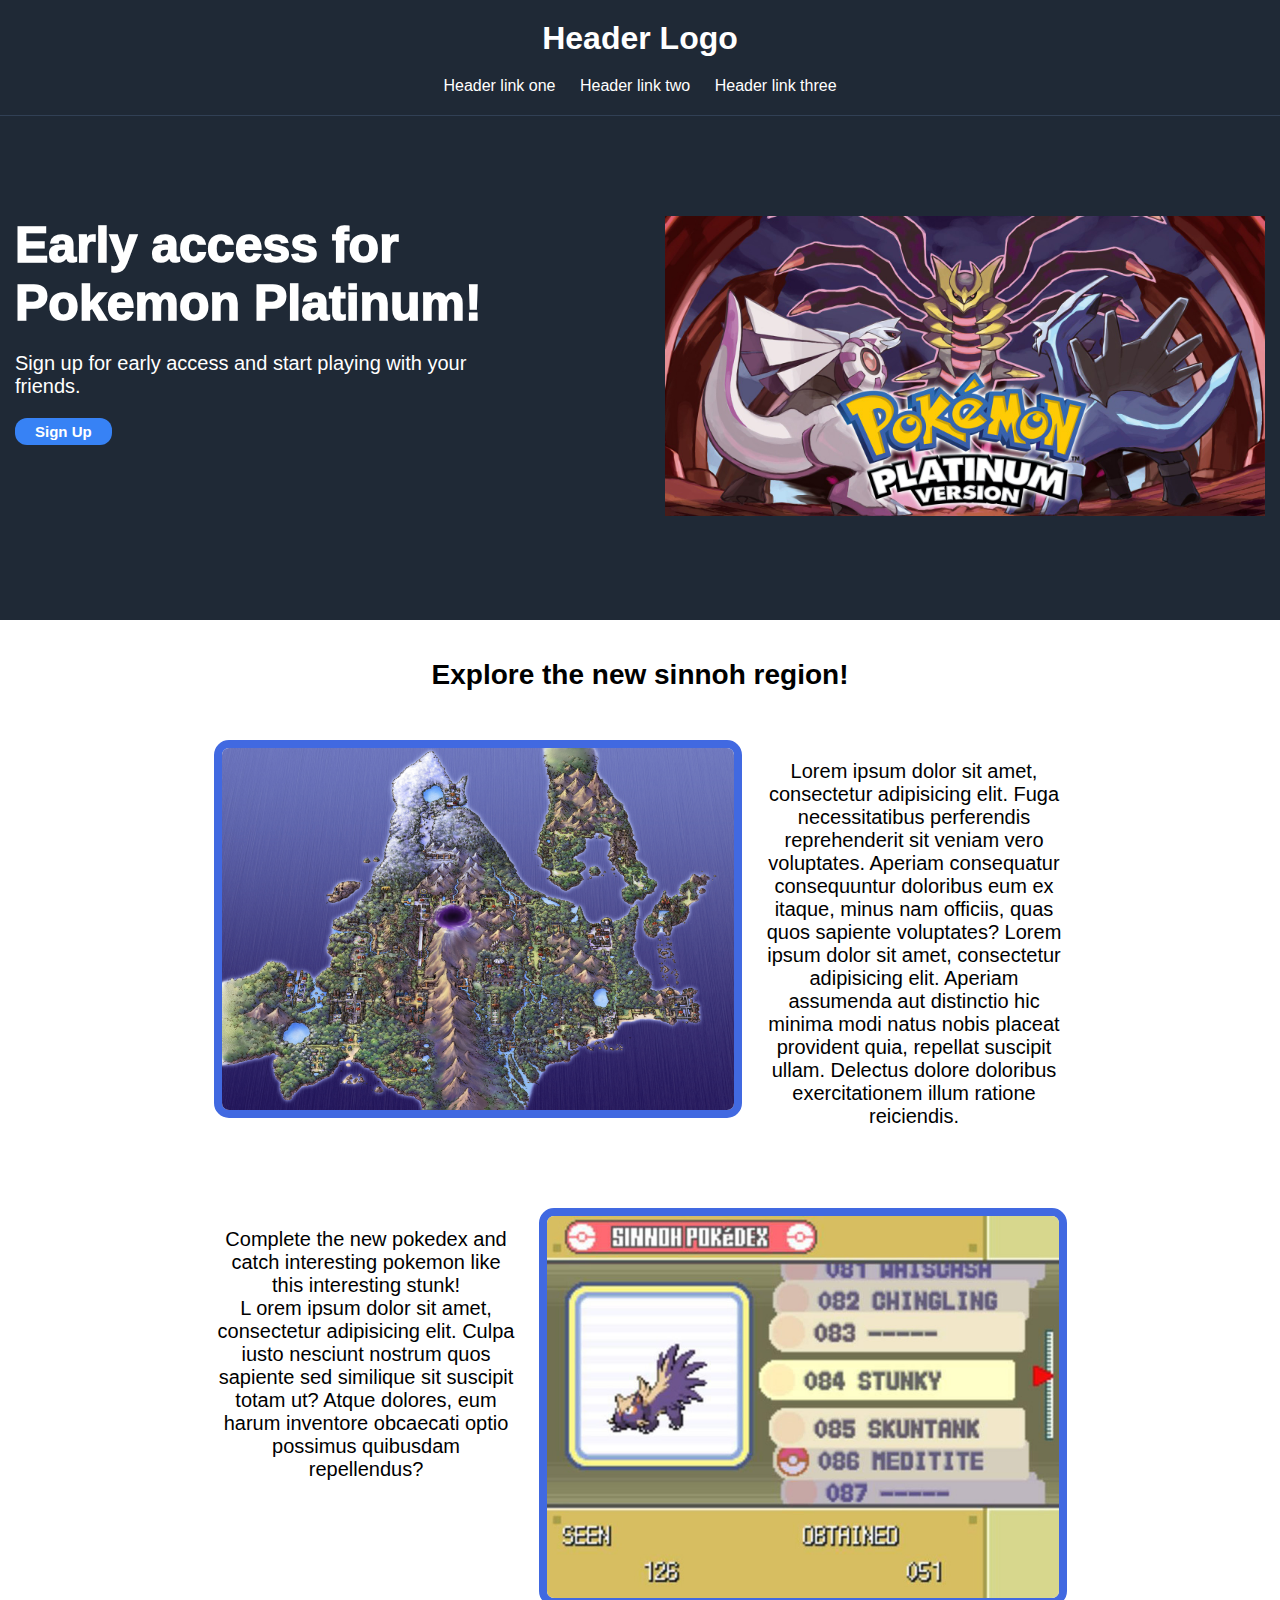
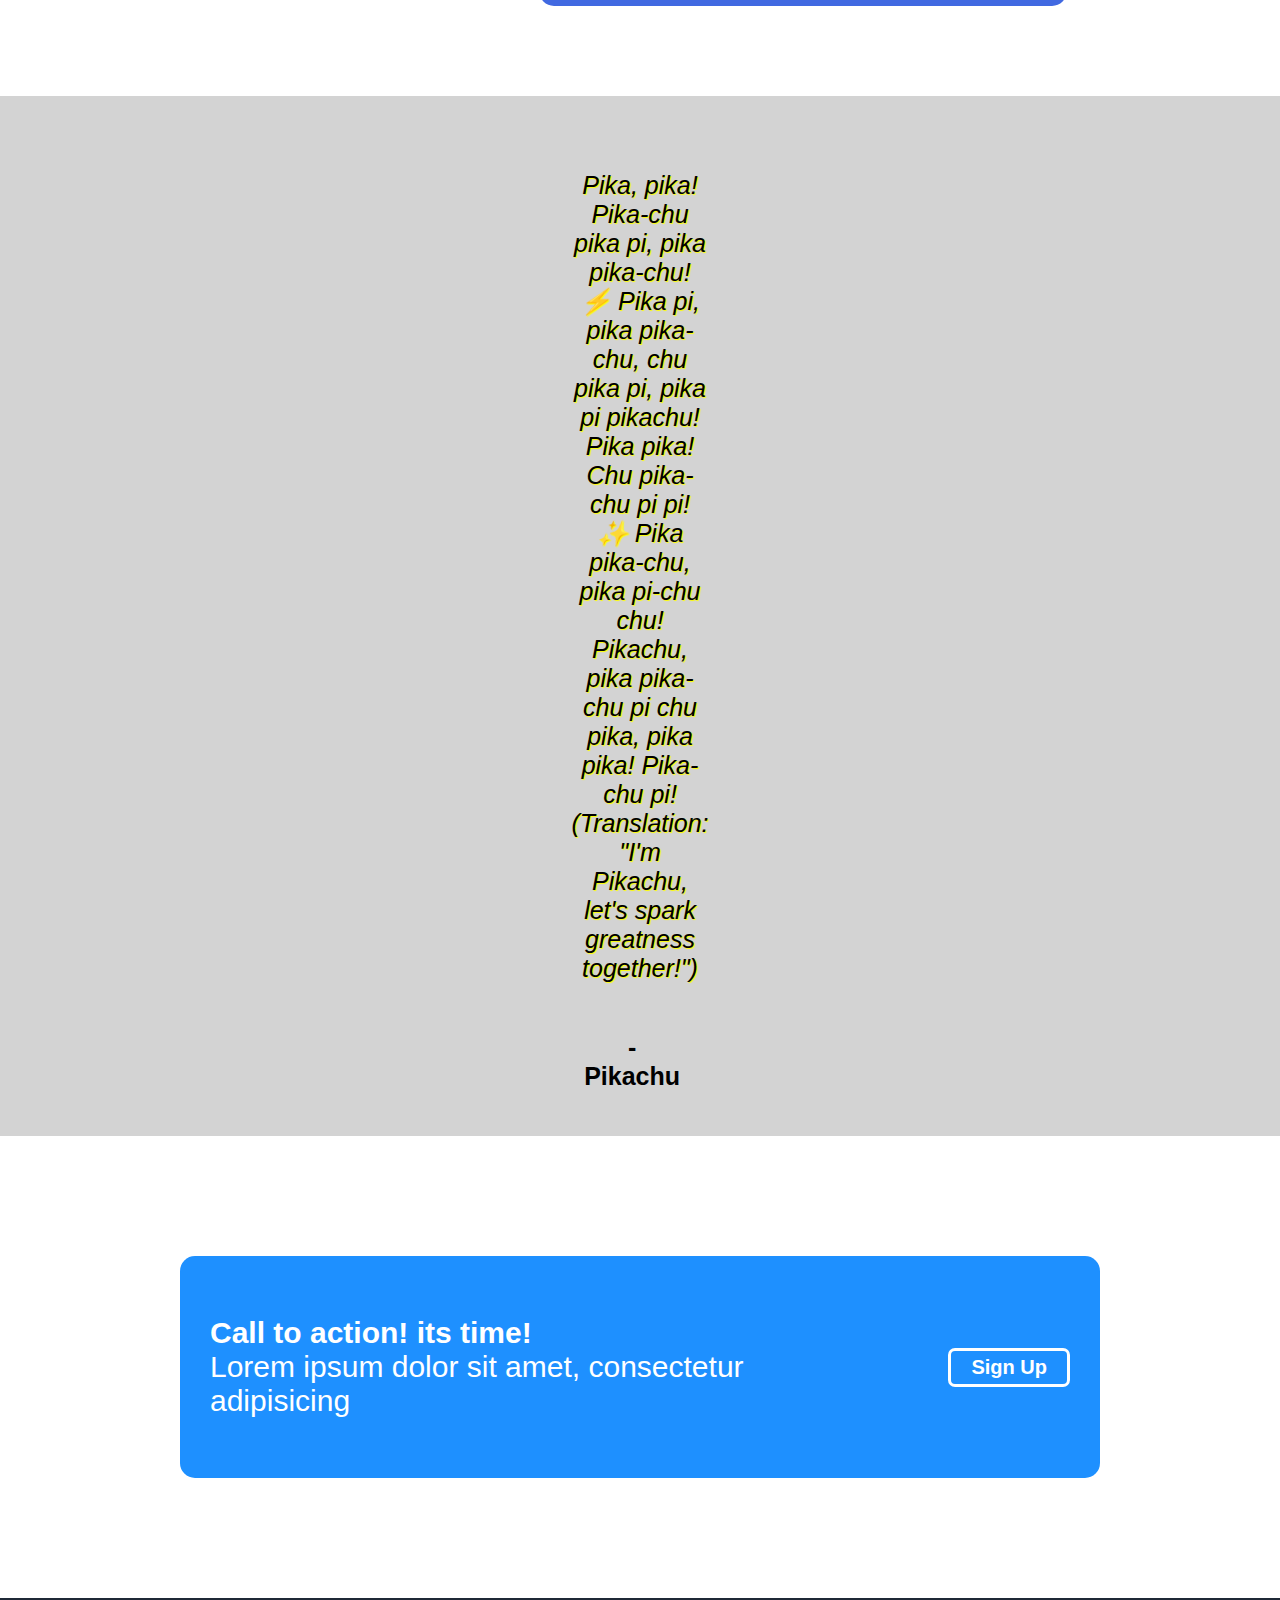
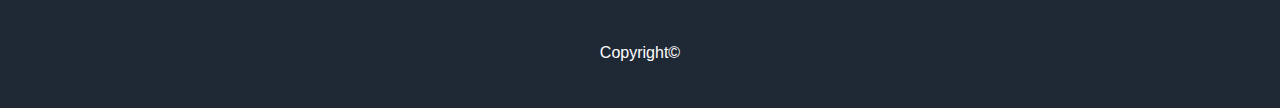
<file: htmls/index.html>
<!DOCTYPE html>
<html lang="en">
<head>
    <link rel="stylesheet" href="../style.css">
    <meta charset="UTF-8">
    <title>Index</title>
</head>
<body>
    <header>
        <h1>Header Logo</h1>
        <nav>
            <a href="index.html">Header link one</a>
            <a href="dynamic.html">Header link two</a>
            <a href="realtime.html">Header link three</a>
        </nav>
    </header>
    <section id="sec1">
        <div>
            <h1>
                Early access for Pokemon Platinum!
            </h1>
            <p>
                Sign up for early access and start playing with your friends.
            </p>
            <input type="button" value="Sign Up">
        </div>
        <div>
            <a>
                <img src="../imgs/version.jpg" alt="picture of pokemon platinum" width="600" height="300">
            </a>
        </div>
    </section>
    <section id="sec2">
        <h1>Explore the new sinnoh region!</h1>
        <div class="div2">
            <img src="../imgs/sinnoh.png" alt="pic" width="512" height="362">

            <p>
                Lorem ipsum dolor sit amet, consectetur adipisicing elit. Fuga necessitatibus perferendis reprehenderit sit veniam vero voluptates. Aperiam consequatur consequuntur doloribus eum ex itaque, minus nam officiis, quas quos sapiente voluptates?
                Lorem ipsum dolor sit amet, consectetur adipisicing elit. Aperiam assumenda aut distinctio hic minima modi natus nobis placeat provident quia, repellat suscipit ullam. Delectus dolore doloribus exercitationem illum ratione reiciendis.
            </p>

        </div>
        <div class="div2">
            <p>
                Complete the new pokedex and catch interesting pokemon like this interesting stunk!
                <br>L
                orem ipsum dolor sit amet, consectetur adipisicing elit. Culpa iusto nesciunt nostrum quos sapiente sed similique sit suscipit totam ut? Atque dolores, eum harum inventore obcaecati optio possimus quibusdam repellendus?
            </p>
            <img src="../imgs/pokedex.jpg" alt="pic" width="512" height="382.293333333">
        </div>
    </section>
    <section id="sec3">
        <div id="quote3">
            <p>
                Pika, pika! Pika-chu pika pi, pika pika-chu! ⚡ Pika pi, pika pika-chu, chu pika pi, pika pi pikachu! Pika pika! Chu pika-chu pi pi! ✨ Pika pika-chu, pika pi-chu chu! Pikachu, pika pika-chu pi chu pika, pika pika! Pika-chu pi! (Translation: "I'm Pikachu, let's spark greatness together!")
            </p>
        </div>
        <div id="name3">
            <p>
                -Pikachu
            </p>
        </div>
    </section>
    <section id="sec4">
        <div id="div4">
            <div id="text4">
                <p>
                    Call to action! its time!
                <br>
                    Lorem ipsum dolor sit amet, consectetur adipisicing
                </p>
            </div>
            <div id="button4">
                <input type="button" value="Sign Up">
            </div>
        </div>
    </section>
    <footer>
        <p>Copyright©</p>
    </footer>
</body>
</html>
</file>
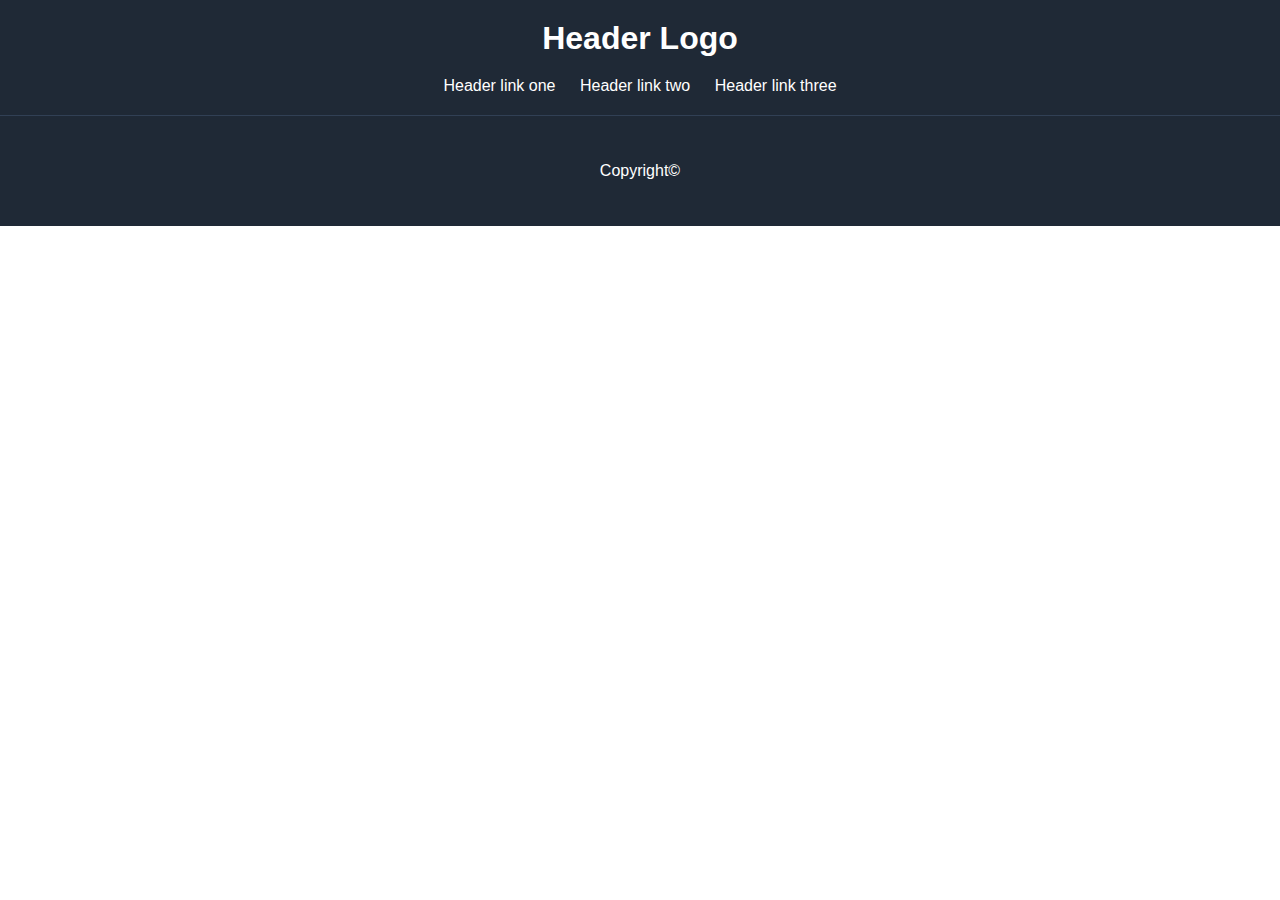
<file: htmls/dynamic.html>
<!DOCTYPE html>
<html lang="en">
<head>
    <link rel="stylesheet" href="../style.css">
    <meta charset="UTF-8">
    <title>Dynamic Content Loading</title>
    <script src="../script.js"></script>
</head>
<body>
<header>
  <h1>Header Logo</h1>
  <nav>
    <a href="index.html">Header link one</a>
    <a href="dynamic.html">Header link two</a>
    <a href="realtime.html">Header link three</a>
  </nav>
</header>

<div id="dynamic">

</div>


<footer>
  <p>Copyright©</p>
</footer>
</body>
</html>
</file>
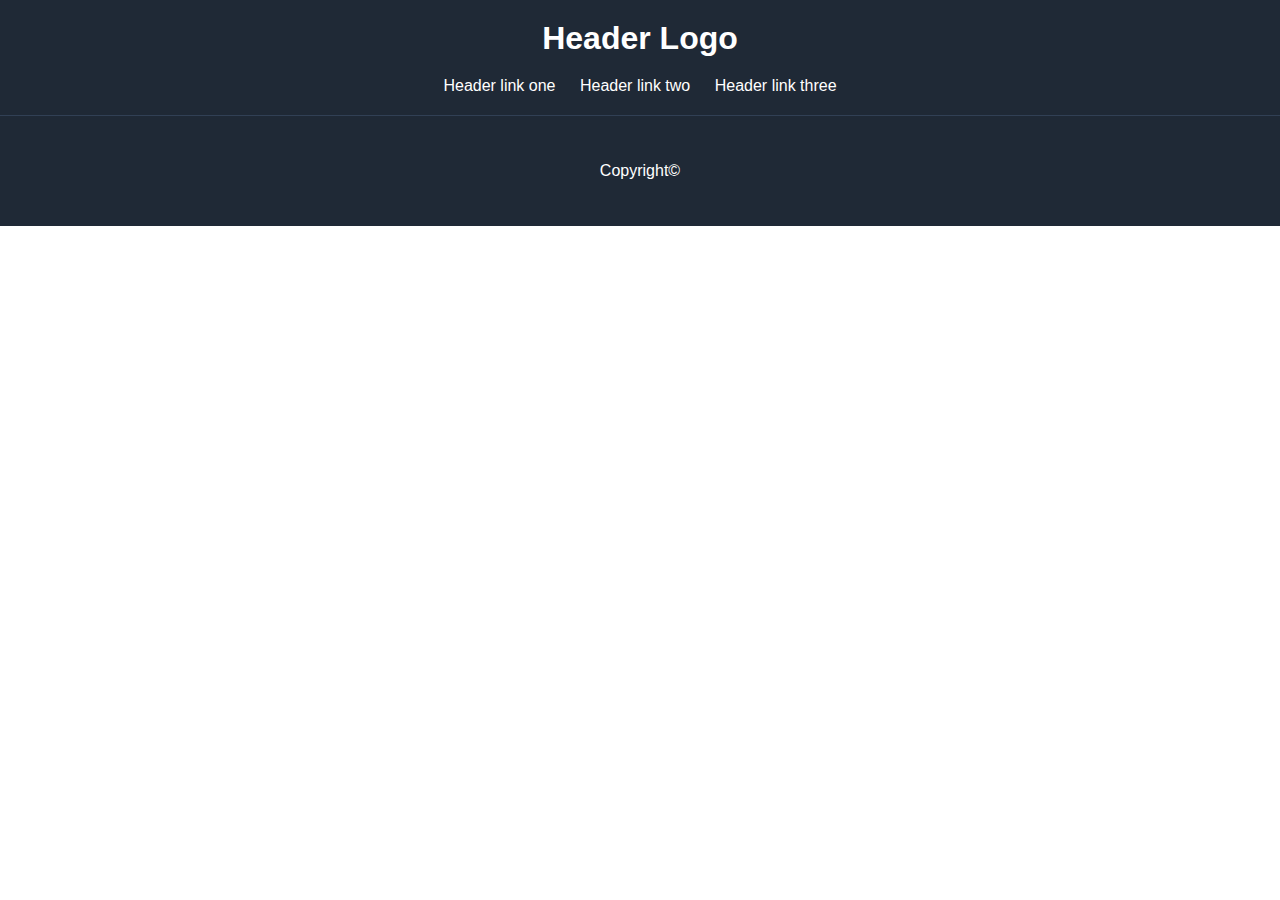
<file: htmls/realtime.html>
<!DOCTYPE html>
<html lang="en">
<head>
    <link rel="stylesheet" href="../style.css">
    <meta charset="UTF-8">
    <title>Title</title>
    <script src="../location.js"></script>
</head>
<body>
<header>
    <h1>Header Logo</h1>
    <nav>
        <a href="index.html">Header link one</a>
        <a href="dynamic.html">Header link two</a>
        <a href="realtime.html">Header link three</a>
    </nav>
</header>


<div id="weather">
</div>


<footer>
    <p>Copyright©</p>
</footer>
</body>
</html>
</file>
<file: style.css>
@font-face {
    font-family: 'Roboto';
    src: url(Roboto);
}


* {
    font-family: 'Roboto', sans-serif;
}

body{
    margin: 0;
}

header{
    text-align: center;
    background-color: #1F2936;
    border-bottom: 1px solid;
    border-color: #314055;

    h1{
        padding: 20px;
        margin: 0;
        color: white;
    }
    nav{
        padding-top: 0px;
        padding-bottom: 20px;
        a{
            padding-left: 10px;
            padding-right: 10px;
            text-decoration: none;
            color: white;
        }
    }
}


#sec1{
    background-color: #1F2936;
    padding-top: 100px;
    padding-bottom: 100px;
    display: flex;
    justify-content: center;
    gap: 150px;
    div{
        color: white;
        h1{
            font-weight: 1000;
            margin: 0;
            font-size: 50px;
            width: 500px;
        }
        p{
            font-size: 20px;
            width: 500px;
        }
        input{
            font-size: 15px;
            font-weight: bold;
            color: white;
            background-color: #3782f5;
            border: none;
            padding: 5px 20px 5px 20px;
            border-radius: 12px;
        }
    }
}




#sec2{
    text-align: center;
    h1{
        font-size: 28px;
        padding-top: 20px;
    }
}

.div2{
    display: flex;
    justify-content: center;
    padding: 30px;
    gap: 20px;

    p{
        width: 25%;
        font-size: 20px;
    }
    img {
        border-radius: 15px;
        border: solid royalblue;
        border-width: 8px;
    }
}

#sec3   {
    background-color: lightgray;
    text-align: center;
    margin-top: 60px;
    padding: 50px 600px 20px 600px;


    font-size: 25px;
    #quote3{
        display: flex;
        justify-content: center;
        padding: 0;
        text-shadow: yellow 1px 1px 1px;
        font-style: italic;
    }
    #name3  {
        display: flex;
        justify-content: right;
        padding: 0;
        font-weight: bold;
    }

}

#sec4   {
    background-color: dodgerblue;
    margin: 120px 180px 120px 180px;
    border-radius: 15px;
    padding: 30px;
    font-size: 30px;
    #div4   {
        display: flex;
        justify-content: center;
        gap: 200px;
        color: white;
        align-items: center;

    }
    #text4 p::first-line  {
        font-weight: bold;
    }
    input   {
        font-size: 20px;
        color: white;
        font-weight: bold;
        background-color: dodgerblue;
        border: solid white;
        padding-left: 20px;
        padding-right: 20px;
        padding-top: 5px;
        padding-bottom: 5px;
        border-radius: 7px;
    }
}


footer{
    text-align: center;
    background-color: #1F2936;
    color: white;
    padding: 30px;

}

#dynamic  {
    justify-content: center;
    display: flex;
    flex-wrap: wrap;
    div {
        background: ghostwhite;
        height: 500px;
        width: 500px;
        margin: 5px;
    }
}
</file>
